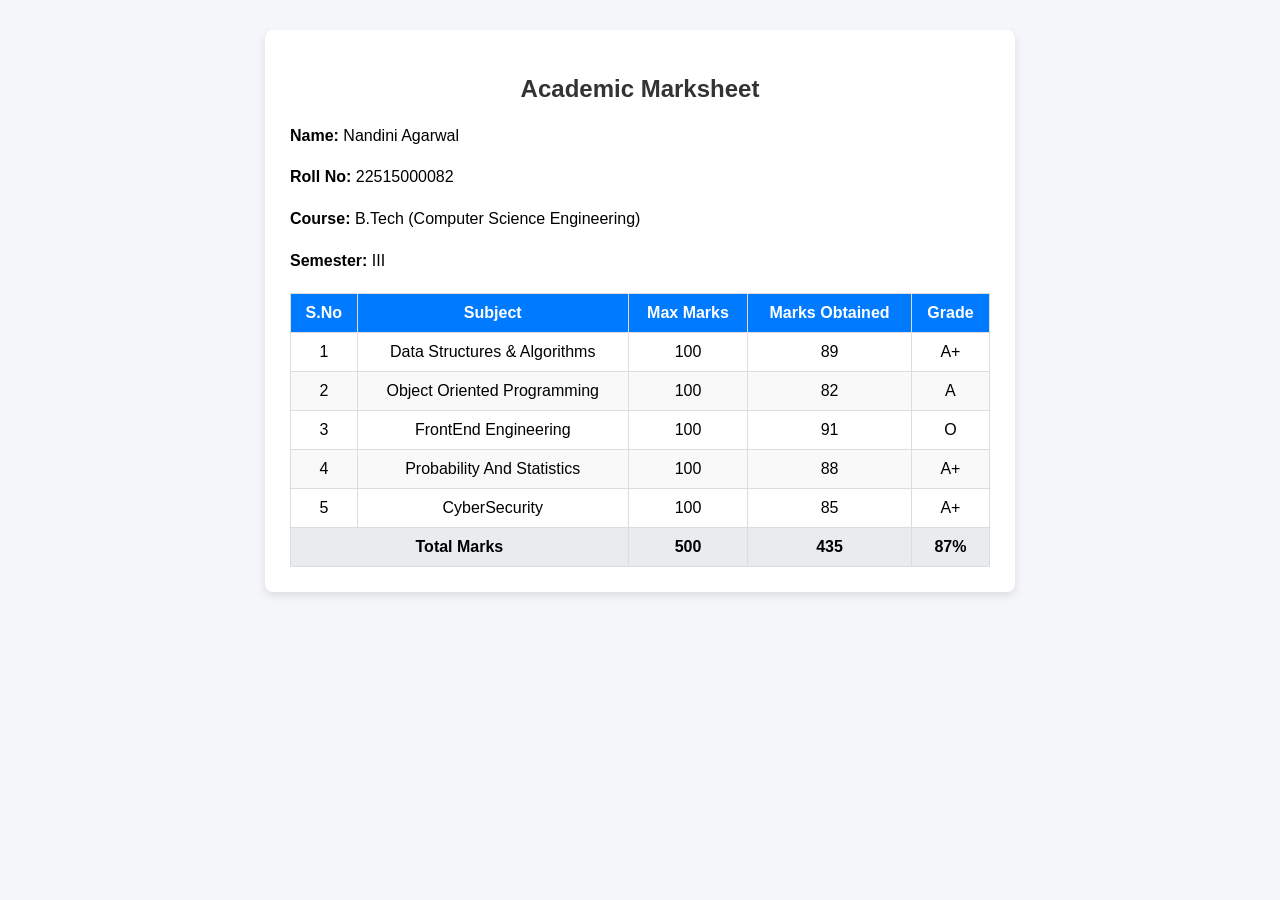
<file: marksheet.html>
<!DOCTYPE html>
<html lang="en">
<head>
    <meta charset="UTF-8">
    <meta name="viewport" content="width=device-width, initial-scale=1.0">
    <title>Student Marksheet</title>
    <link rel="stylesheet" href="marksheet.css">
</head>
<body>
    <div class="card">
        <h2>Academic Marksheet</h2>
        <div class="student-details">
            <p><strong>Name:</strong> Nandini Agarwal</p>
            <p><strong>Roll No:</strong> 22515000082</p>
            <p><strong>Course:</strong> B.Tech (Computer Science Engineering)</p>
            <p><strong>Semester:</strong> III</p>
        </div>
        <table>
            <thead>
                <tr>
                    <th>S.No</th>
                    <th>Subject</th>
                    <th>Max Marks</th>
                    <th>Marks Obtained</th>
                    <th>Grade</th>
                </tr>
            </thead>
            <tbody>
                <tr>
                    <td>1</td>
                    <td>Data Structures & Algorithms</td>
                    <td>100</td>
                    <td>89</td>
                    <td>A+</td>
                </tr>
                <tr>
                    <td>2</td>
                    <td>Object Oriented Programming</td>
                    <td>100</td>
                    <td>82</td>
                    <td>A</td>
                </tr>
                <tr>
                    <td>3</td>
                    <td>FrontEnd Engineering</td>
                    <td>100</td>
                    <td>91</td>
                    <td>O</td>
                </tr>
                <tr>
                    <td>4</td>
                    <td>Probability And Statistics</td>
                    <td>100</td>
                    <td>88</td>
                    <td>A+</td>
                </tr>
                <tr>
                    <td>5</td>
                    <td>CyberSecurity</td>
                    <td>100</td>
                    <td>85</td>
                    <td>A+</td>
                </tr>
            </tbody>
            <tfoot>
                <tr class="total-row">
                    <td colspan="2">Total Marks</td>
                    <td>500</td>
                    <td>435</td>
                    <td>87%</td>
                </tr>
            </tfoot>
        </table>
    </div>
</body>
</html>
</file>
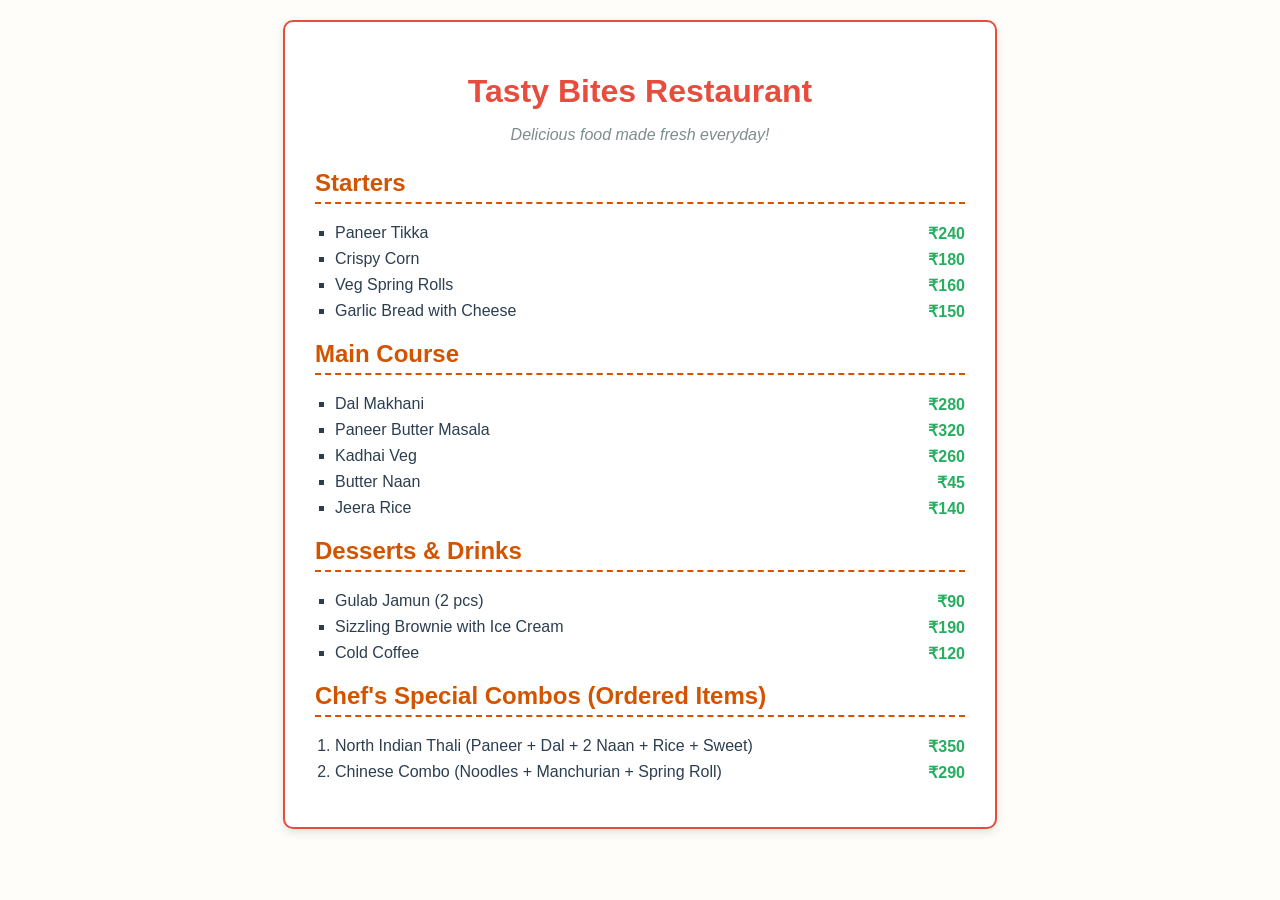
<file: menu.html>
<!DOCTYPE html>
<html lang="en">
<head>
    <meta charset="UTF-8">
    <meta name="viewport" content="width=device-width, initial-scale=1.0">
    <title>Tasty Bites - Restaurant Menu</title>
    <link rel="stylesheet" href="menu.css">
</head>
<body>
    <div class="menu-box">
        <h1>Tasty Bites Restaurant</h1>
        <p class="tagline">Delicious food made fresh everyday!</p>

        <h2>Starters</h2>
        <ul>
            <li>Paneer Tikka <span class="price">₹240</span></li>
            <li>Crispy Corn <span class="price">₹180</span></li>
            <li>Veg Spring Rolls <span class="price">₹160</span></li>
            <li>Garlic Bread with Cheese <span class="price">₹150</span></li>
        </ul>

        <h2>Main Course</h2>
        <ul>
            <li>Dal Makhani <span class="price">₹280</span></li>
            <li>Paneer Butter Masala <span class="price">₹320</span></li>
            <li>Kadhai Veg <span class="price">₹260</span></li>
            <li>Butter Naan <span class="price">₹45</span></li>
            <li>Jeera Rice <span class="price">₹140</span></li>
        </ul>

        <h2>Desserts & Drinks</h2>
        <ul>
            <li>Gulab Jamun (2 pcs) <span class="price">₹90</span></li>
            <li>Sizzling Brownie with Ice Cream <span class="price">₹190</span></li>
            <li>Cold Coffee <span class="price">₹120</span></li>
        </ul>

        <h2>Chef's Special Combos (Ordered Items)</h2>
        <ol>
            <li>North Indian Thali (Paneer + Dal + 2 Naan + Rice + Sweet) <span class="price">₹350</span></li>
            <li>Chinese Combo (Noodles + Manchurian + Spring Roll) <span class="price">₹290</span></li>
        </ol>
    </div>
</body>
</html>
</file>
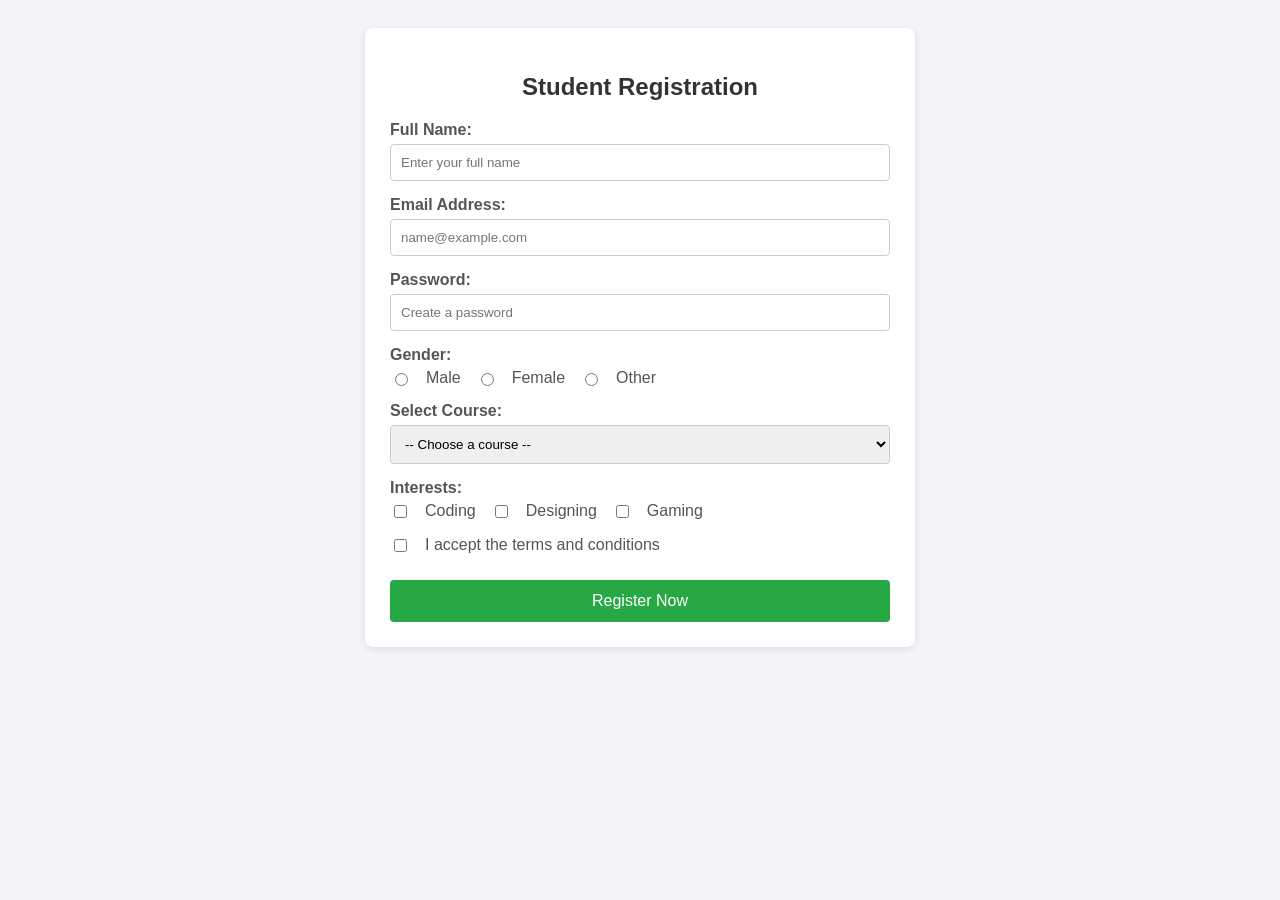
<file: registration.html>
<!DOCTYPE html>
<html lang="en">
<head>
    <meta charset="UTF-8">
    <meta name="viewport" content="width=device-width, initial-scale=1.0">
    <title>Registration Form</title>
    <link rel="stylesheet" href="registration.css">
</head>
<body>
    <div class="form-container">
        <h2>Student Registration</h2>
        <form action="#" method="POST">
            
            <div class="form-group">
                <label for="fullname">Full Name:</label>
                <input type="text" id="fullname" name="fullname" placeholder="Enter your full name" required>
            </div>

            <div class="form-group">
                <label for="useremail">Email Address:</label>
                <input type="email" id="useremail" name="useremail" placeholder="name@example.com" required>
            </div>

            <div class="form-group">
                <label for="userpassword">Password:</label>
                <input type="password" id="userpassword" name="userpassword" placeholder="Create a password" required>
            </div>

            <div class="form-group">
                <label>Gender:</label>
                <div class="radio-group">
                    <input type="radio" id="male" name="gender" value="male">
                    <label for="male">Male</label>

                    <input type="radio" id="female" name="gender" value="female">
                    <label for="female">Female</label>

                    <input type="radio" id="other" name="gender" value="other">
                    <label for="other">Other</label>
                </div>
            </div>

            <div class="form-group">
                <label for="course">Select Course:</label>
                <select id="course" name="course" required>
                    <option value="" disabled selected>-- Choose a course --</option>
                    <option value="btech">B.Tech (CSE)</option>
                    <option value="bca">BCA</option>
                    <option value="mtech">M.Tech</option>
                    <option value="mca">MCA</option>
                </select>
            </div>

            <div class="form-group">
                <label>Interests:</label>
                <div class="checkbox-group">
                    <input type="checkbox" id="coding" name="interests" value="coding">
                    <label for="coding">Coding</label>

                    <input type="checkbox" id="designing" name="interests" value="designing">
                    <label for="designing">Designing</label>

                    <input type="checkbox" id="gaming" name="interests" value="gaming">
                    <label for="gaming">Gaming</label>
                </div>
            </div>

            <div class="form-group">
                <div class="checkbox-group">
                    <input type="checkbox" id="terms" name="terms" required>
                    <label for="terms">I accept the terms and conditions</label>
                </div>
            </div>

            <button type="submit">Register Now</button>
        </form>
    </div>
</body>
</html>
</file>
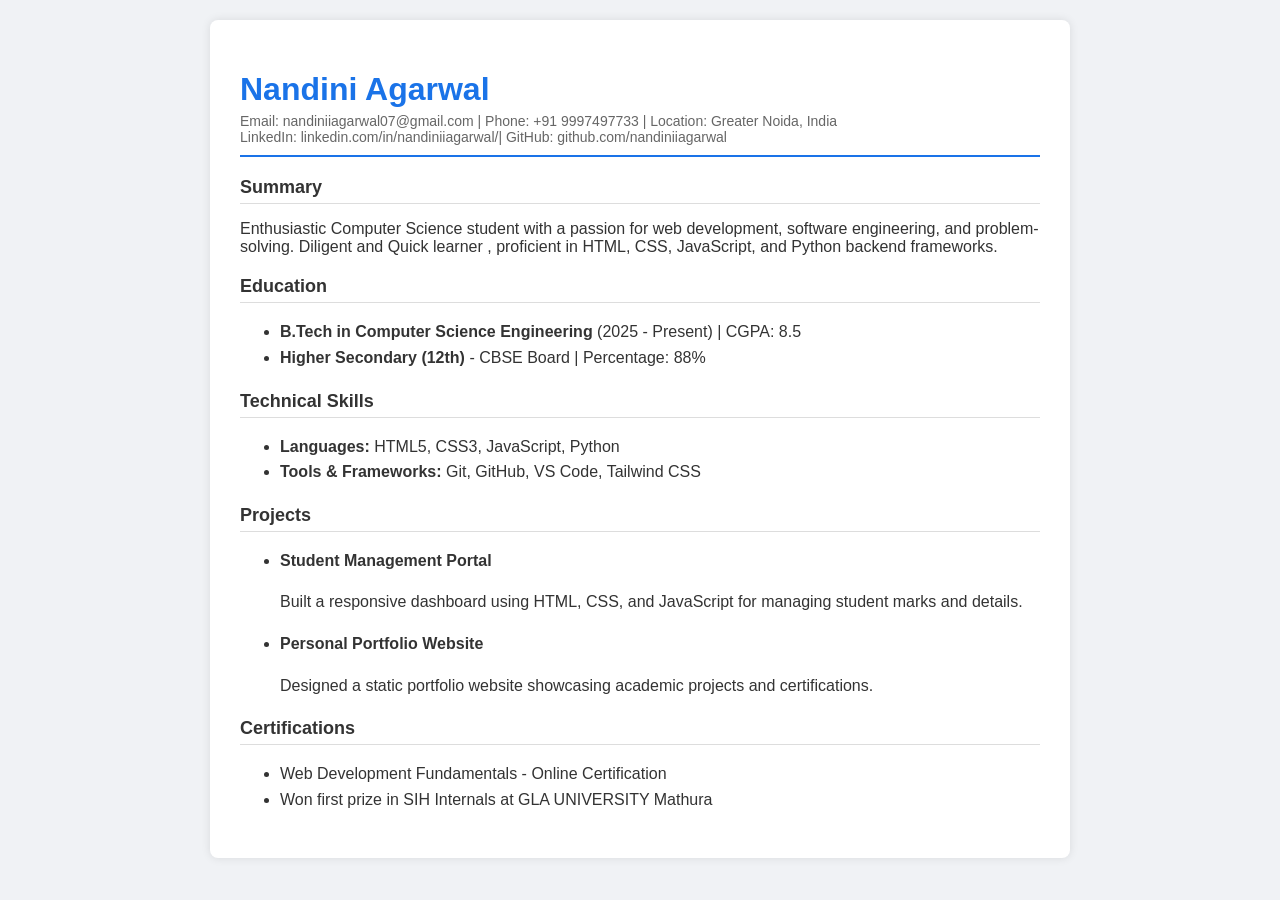
<file: resume.html>
<!DOCTYPE html>
<html lang="en">
<head>
    <meta charset="UTF-8">
    <meta name="viewport" content="width=device-width, initial-scale=1.0">
    <title>My Resume</title>
    <link rel="stylesheet" href="resume.css">
</head>
<body>
    <div class="resume-container">
        <h1>Nandini Agarwal</h1>
        <div class="contact-info">
            Email: nandiniiagarwal07@gmail.com | Phone: +91 9997497733 | Location: Greater Noida, India <br>
            LinkedIn: linkedin.com/in/nandiniiagarwal/| GitHub: github.com/nandiniiagarwal
        </div>

        <h2>Summary</h2>
        <p>Enthusiastic Computer Science student with a passion for web development, software engineering, and problem-solving. Diligent and Quick learner , proficient in HTML, CSS, JavaScript, and Python backend frameworks.</p>

        <h2>Education</h2>
        <ul>
            <li><strong>B.Tech in Computer Science Engineering</strong> (2025 - Present) | CGPA: 8.5</li>
            <li><strong>Higher Secondary (12th)</strong> - CBSE Board | Percentage: 88%</li>
        </ul>

        <h2>Technical Skills</h2>
        <ul>
            <li><strong>Languages:</strong> HTML5, CSS3, JavaScript, Python</li>
            <li><strong>Tools & Frameworks:</strong> Git, GitHub, VS Code, Tailwind CSS</li>
        </ul>

        <h2>Projects</h2>
        <ul>
            <li>
                <span class="project-title">Student Management Portal</span>
                <p>Built a responsive dashboard using HTML, CSS, and JavaScript for managing student marks and details.</p>
            </li>
            <li>
                <span class="project-title">Personal Portfolio Website</span>
                <p>Designed a static portfolio website showcasing academic projects and certifications.</p>
            </li>
        </ul>

        <h2>Certifications</h2>
        <ul>
            <li>Web Development Fundamentals - Online Certification</li>
            <li>Won first prize in SIH Internals at GLA UNIVERSITY Mathura </li>
        </ul>
    </div>
</body>
</html>
</file>
<file: marksheet.css>
body {
    font-family: Arial, sans-serif;
    margin: 30px;
    background-color: #f4f6f9;
}

.card {
    background: white;
    padding: 25px;
    border-radius: 8px;
    max-width: 700px;
    margin: auto;
    box-shadow: 0 4px 8px rgba(0,0,0,0.1);
}

h2 {
    text-align: center;
    color: #333;
}

.student-details {
    margin-bottom: 20px;
    line-height: 1.6;
}

table {
    width: 100%;
    border-collapse: collapse;
    margin-top: 15px;
}

th, td {
    border: 1px solid #ddd;
    padding: 10px;
    text-align: center;
}

th {
    background-color: #007bff;
    color: white;
}

tr:nth-child(even) {
    background-color: #f9f9f9;
}

.total-row {
    font-weight: bold;
    background-color: #e9ecef;
}
</file>
<file: menu.css>
body {
    font-family: Arial, sans-serif;
    background-color: #fffdf9;
    color: #2c3e50;
    margin: 0;
    padding: 20px;
}

.menu-box {
    max-width: 650px;
    margin: 0 auto;
    background: #ffffff;
    border: 2px solid #e74c3c;
    border-radius: 10px;
    padding: 30px;
    box-shadow: 0 4px 10px rgba(0,0,0,0.1);
}

h1 {
    text-align: center;
    color: #e74c3c;
    margin-bottom: 5px;
}

.tagline {
    text-align: center;
    font-style: italic;
    color: #7f8c8d;
    margin-bottom: 25px;
}

h2 {
    color: #d35400;
    border-bottom: 2px dashed #d35400;
    padding-bottom: 5px;
}

ul {
    list-style-type: square;
    padding-left: 20px;
}

li {
    font-size: 16px;
    margin: 8px 0;
}

.price {
    float: right;
    font-weight: bold;
    color: #27ae60;
}

ol {
    padding-left: 20px;
}
</file>
<file: registration.css>
body {
    font-family: Arial, sans-serif;
    background-color: #f4f4f9;
    padding: 20px;
}

.form-container {
    max-width: 500px;
    margin: 0 auto;
    background: white;
    padding: 25px;
    border-radius: 8px;
    box-shadow: 0 2px 8px rgba(0,0,0,0.1);
}

h2 {
    text-align: center;
    color: #333;
    margin-bottom: 20px;
}

.form-group {
    margin-bottom: 15px;
}

label {
    display: block;
    font-weight: bold;
    margin-bottom: 5px;
    color: #555;
}

input[type="text"], 
input[type="email"], 
input[type="password"], 
select {
    width: 100%;
    padding: 10px;
    border: 1px solid #ccc;
    border-radius: 4px;
    box-sizing: border-box;
}

.radio-group, 
.checkbox-group {
    display: flex;
    gap: 15px;
    align-items: center;
    margin-top: 5px;
}

.radio-group label, 
.checkbox-group label {
    font-weight: normal;
    margin-bottom: 0;
    cursor: pointer;
}

button {
    width: 100%;
    background-color: #28a745;
    color: white;
    border: none;
    padding: 12px;
    border-radius: 4px;
    font-size: 16px;
    cursor: pointer;
    margin-top: 10px;
}

button:hover {
    background-color: #218838;
}
</file>
<file: resume.css>
body {
    font-family: 'Segoe UI', Arial, sans-serif;
    background-color: #f0f2f5;
    margin: 0;
    padding: 20px;
    color: #333;
}

.resume-container {
    max-width: 800px;
    background: #fff;
    margin: auto;
    padding: 30px;
    border-radius: 8px;
    box-shadow: 0 0 10px rgba(0,0,0,0.1);
}

h1 {
    margin-bottom: 5px;
    color: #1a73e8;
}

.contact-info {
    color: #666;
    font-size: 14px;
    margin-bottom: 20px;
    border-bottom: 2px solid #1a73e8;
    padding-bottom: 10px;
}

h2 {
    color: #333;
    border-bottom: 1px solid #ddd;
    padding-bottom: 5px;
    font-size: 18px;
    margin-top: 20px;
}

ul {
    line-height: 1.6;
}

.project-title {
    font-weight: bold;
}
</file>
